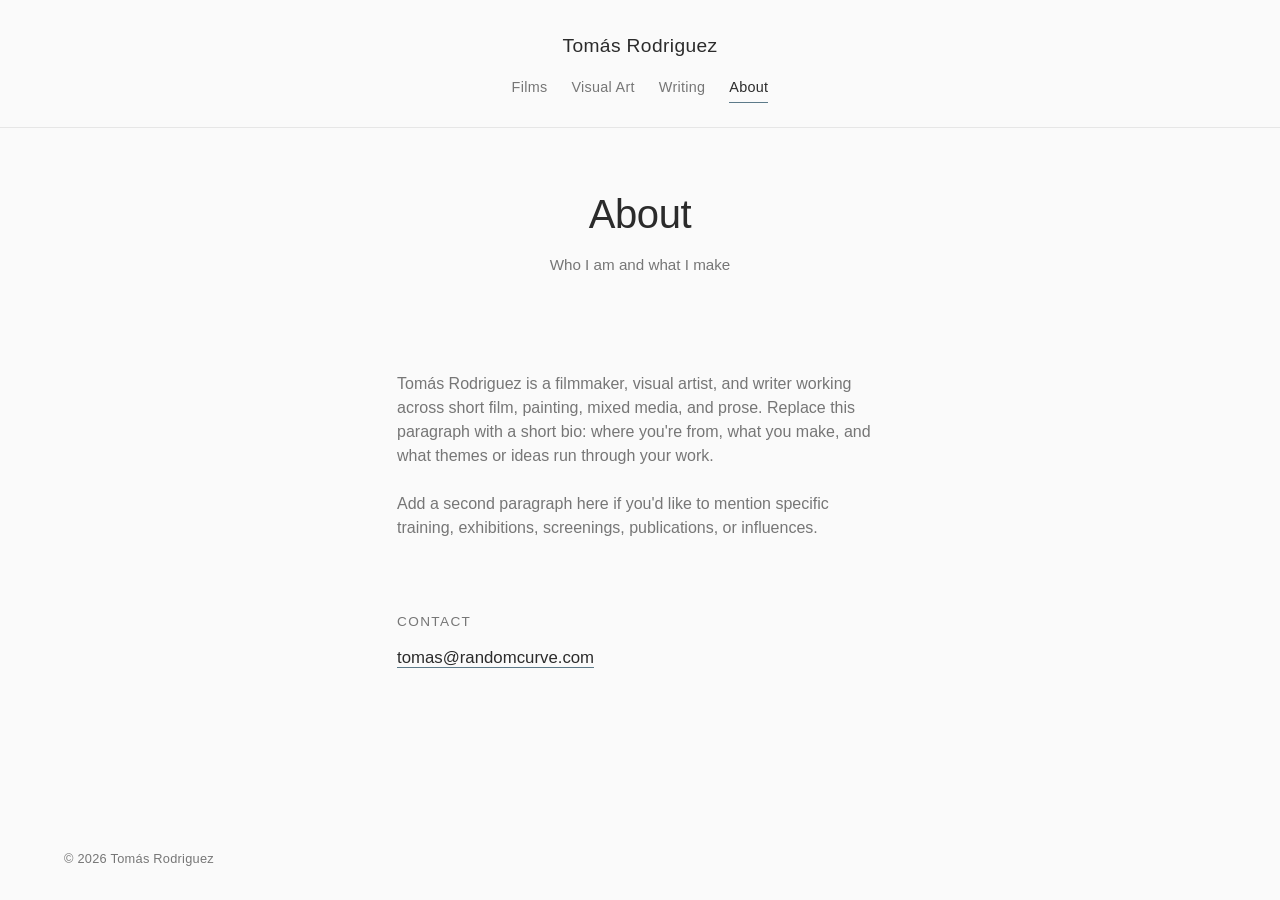
<file: about.html>
<!DOCTYPE html>
<html lang="en">
<head>
<meta charset="UTF-8">
<meta name="viewport" content="width=device-width, initial-scale=1.0">
<title>About — Tomás Rodriguez</title>
<link rel="stylesheet" href="css/style.css">
</head>
<body>

<header class="site-header">
  <div class="header-inner">
    <a href="index.html" class="logo">Tomás Rodriguez</a>
    <nav class="main-nav">
      <ul>
        <li><a href="films.html">Films</a></li>
        <li><a href="visual-art.html">Visual Art</a></li>
        <li><a href="writing.html">Writing</a></li>
        <li><a href="about.html" aria-current="page">About</a></li>
      </ul>
    </nav>
  </div>
</header>

<main>

  <section class="page-title">
    <div class="wrap">
      <h1>About</h1>
      <p>Who I am and what I make</p>
    </div>
  </section>

  <section class="about-content">
    <p>
      Tomás Rodriguez is a filmmaker, visual artist, and writer working across
      short film, painting, mixed media, and prose. Replace this paragraph
      with a short bio: where you're from, what you make, and what themes
      or ideas run through your work.
    </p>
    <p>
      Add a second paragraph here if you'd like to mention specific
      training, exhibitions, screenings, publications, or influences.
    </p>

    <div class="contact">
      <h2>Contact</h2>
      <a href="mailto:tomas@randomcurve.com">tomas@randomcurve.com</a>
    </div>
  </section>

</main>

<footer class="site-footer">
  <div class="wrap">
    <p>&copy; 2026 Tomás Rodriguez</p>
  </div>
</footer>

<script src="js/main.js"></script>
</body>
</html>
</file>
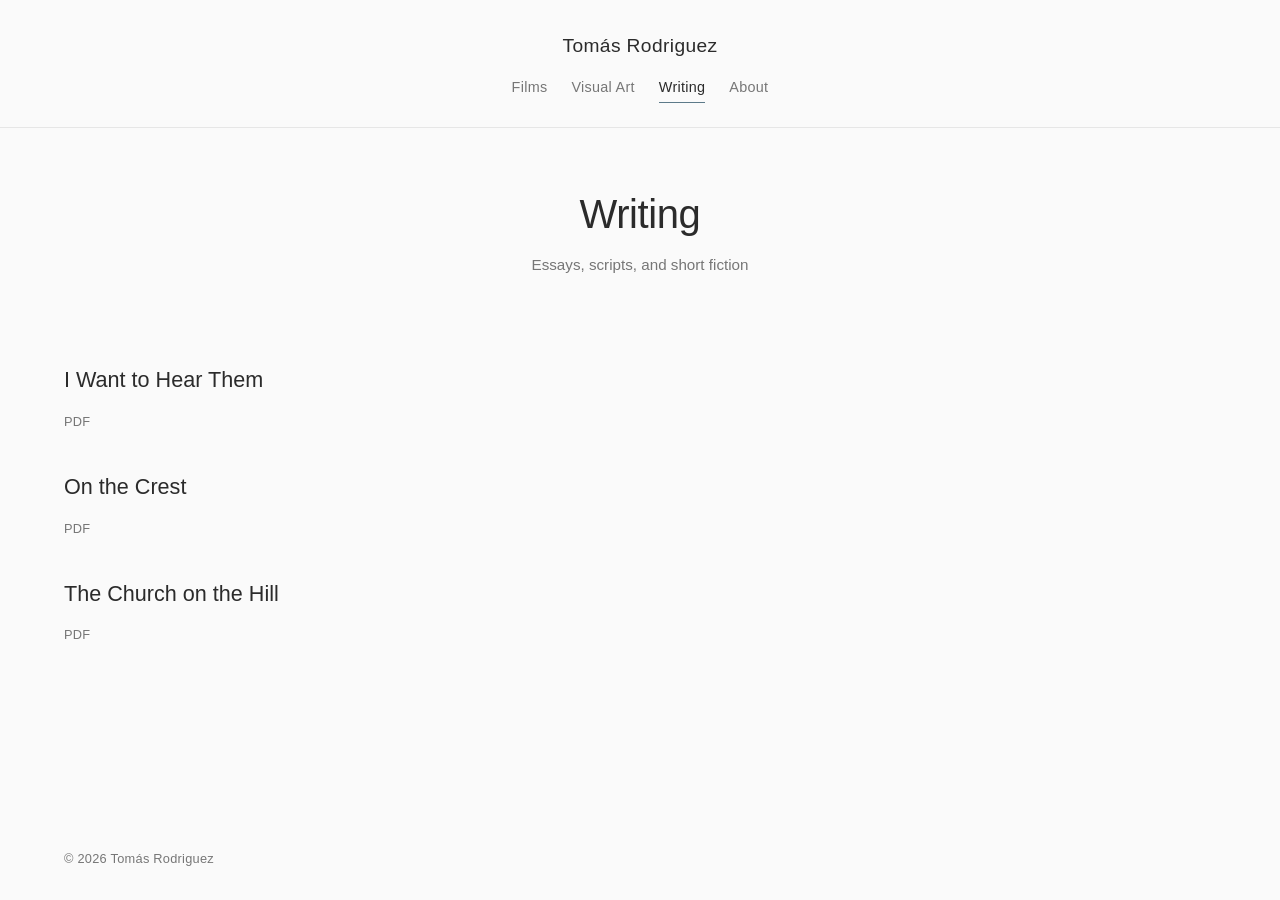
<file: writing.html>
<!DOCTYPE html>
<html lang="en">
<head>
<meta charset="UTF-8">
<meta name="viewport" content="width=device-width, initial-scale=1.0">
<title>Writing — Tomás Rodriguez</title>
<link rel="stylesheet" href="css/style.css">
</head>
<body>

<header class="site-header">
  <div class="header-inner">
    <a href="index.html" class="logo">Tomás Rodriguez</a>
    <nav class="main-nav">
      <ul>
        <li><a href="films.html">Films</a></li>
        <li><a href="visual-art.html">Visual Art</a></li>
        <li><a href="writing.html" aria-current="page">Writing</a></li>
        <li><a href="about.html">About</a></li>
      </ul>
    </nav>
  </div>
</header>

<main>

  <section class="page-title">
    <div class="wrap">
      <h1>Writing</h1>
      <p>Essays, scripts, and short fiction</p>
    </div>
  </section>

  <section class="writing-list" id="writingList"></section>

</main>

<footer class="site-footer">
  <div class="wrap">
    <p>&copy; 2026 Tomás Rodriguez</p>
  </div>
</footer>

<script src="js/main.js"></script>
</body>
</html>
</file>
<file: css/style.css>
/* ==========================================================================
   THEME VARIABLES — change these to re-theme the whole site
   ========================================================================== */
:root {
  --accent: #5c7a89;  /* muted, low-saturation accent — links / hover states only */
  --ink:    #2b2b2b;  /* dark charcoal body text */
  --paper:  #fafafa;  /* off-white background */
  --muted:  #767676;  /* muted grey text for secondary info / captions */

  --hairline: rgba(0, 0, 0, 0.08); /* subtle dividers, used sparingly */
  --scrim:    rgba(10, 10, 10, 0.92); /* lightbox overlay, stays dark regardless of page theme */

  /* lightbox text sits on the dark scrim, independent of the light page theme */
  --lightbox-ink:    #f2f2ef;
  --lightbox-muted:  #b3b3ae;
  --lightbox-accent: #9db3bd;

  --max-width: 1200px;
}

/* ==========================================================================
   RESET
   ========================================================================== */
*, *::before, *::after {
  box-sizing: border-box;
}

html, body {
  margin: 0;
  padding: 0;
}

body {
  background: var(--paper);
  color: var(--ink);
  font-family: "Helvetica Neue", Helvetica, Arial, sans-serif;
  line-height: 1.5;
  -webkit-font-smoothing: antialiased;
}

img {
  max-width: 100%;
  display: block;
}

a {
  color: inherit;
  text-decoration: none;
}

button {
  font-family: inherit;
}

ul {
  list-style: none;
  margin: 0;
  padding: 0;
}

h1, h2, h3, p {
  margin: 0;
}

.wrap {
  max-width: var(--max-width);
  margin: 0 auto;
  padding: 0 1.5rem;
}

/* ==========================================================================
   HEADER / NAV — small centered masthead, plain text nav
   ========================================================================== */
.site-header {
  background: var(--paper);
  position: sticky;
  top: 0;
  z-index: 10;
  border-bottom: 1px solid var(--hairline);
}

.header-inner {
  max-width: var(--max-width);
  margin: 0 auto;
  padding: 2rem 1.5rem 1.5rem;
  display: flex;
  flex-direction: column;
  align-items: center;
  text-align: center;
  gap: 0.9rem;
}

.logo {
  font-size: 1.2rem;
  font-weight: 500;
  letter-spacing: 0.02em;
  color: var(--ink);
  transition: color 0.15s ease;
}

.logo:hover {
  color: var(--accent);
}

.main-nav ul {
  display: flex;
  flex-wrap: wrap;
  justify-content: center;
  gap: 1.5rem;
}

.main-nav a {
  display: inline-block;
  padding-bottom: 0.2rem;
  font-weight: 400;
  font-size: 0.9rem;
  letter-spacing: 0.02em;
  color: var(--muted);
  border-bottom: 1px solid transparent;
  transition: color 0.15s ease, border-color 0.15s ease;
}

.main-nav a:hover,
.main-nav a[aria-current="page"] {
  color: var(--ink);
  border-bottom-color: var(--accent);
}

/* ==========================================================================
   HOMEPAGE COLLAGE — full-bleed, fills the viewport below the nav.
   js/main.js computes each row's height and each tile's width from the
   picked images' real aspect ratios (a justified-gallery layout), so tiles
   are never cropped; this stylesheet just lays out whatever it builds.
   ========================================================================== */
.home-collage {
  display: flex;
  flex-direction: column;
  width: 100%;
  background: var(--paper);
}

.collage-row {
  display: flex;
  width: 100%;
  justify-content: center;
}

.home-collage .home-tile {
  display: block;
  flex: 0 0 auto;
  margin: 0;
}

.home-collage .home-tile img,
.home-collage .home-tile video {
  width: 100%;
  height: 100%;
  display: block;
  object-fit: contain;
}

/* Below the narrow breakpoint js/main.js renders a single stacked column
   instead of justified rows — tiles keep their natural aspect ratio at
   full width, and the section is allowed to scroll like normal content. */
.home-collage.home-collage-narrow {
  display: block;
}

.home-collage.home-collage-narrow .home-tile {
  width: 100%;
}

.home-collage.home-collage-narrow .home-tile img,
.home-collage.home-collage-narrow .home-tile video {
  width: 100%;
  height: auto;
  object-fit: initial;
}

/* ==========================================================================
   PAGE TITLE BAR (list / about pages)
   ========================================================================== */
.page-title {
  padding: clamp(2rem, 6vw, 3.5rem) 1.5rem clamp(1.25rem, 3vw, 2rem);
  text-align: center;
}

.page-title h1 {
  font-size: clamp(1.75rem, 5vw, 2.5rem);
  font-weight: 300;
  color: var(--ink);
  letter-spacing: -0.01em;
}

.page-title p {
  margin-top: 0.6rem;
  font-size: 0.95rem;
  color: var(--muted);
}

/* ==========================================================================
   MEDIUM TABS (visual-art.html) — plain text, underline only
   ========================================================================== */
.medium-tabs {
  max-width: var(--max-width);
  margin: 0 auto;
  padding: clamp(1.5rem, 4vw, 2.5rem) 1.5rem 0;
  display: flex;
  flex-wrap: wrap;
  justify-content: center;
  gap: 2rem;
  border-bottom: 1px solid var(--hairline);
}

.tab-btn {
  background: none;
  border: none;
  padding: 0 0 1rem;
  margin-bottom: -1px;
  font-size: 0.9rem;
  letter-spacing: 0.02em;
  color: var(--muted);
  cursor: pointer;
  border-bottom: 1px solid transparent;
  transition: color 0.15s ease, border-color 0.15s ease;
}

.tab-btn:hover {
  color: var(--ink);
}

.tab-btn.is-active {
  color: var(--ink);
  font-weight: 500;
  border-bottom-color: var(--accent);
}

/* ==========================================================================
   COLLAGE / MASONRY GRID (films / visual-art)
   ========================================================================== */
.collage-grid {
  max-width: var(--max-width);
  margin: 0 auto;
  padding: clamp(2.5rem, 5vw, 4rem) 1.5rem clamp(3rem, 6vw, 5rem);
  columns: 3 310px;
  column-gap: 1rem;
}

.collage-grid[hidden] {
  display: none;
}

.collage-item {
  display: block;
  width: 100%;
  break-inside: avoid;
  margin: 0 0 1rem;
  padding: 0;
  border: none;
  background: none;
  color: inherit;
  font: inherit;
  cursor: pointer;
  position: relative;
  overflow: hidden;
  text-align: left;
}

.collage-item:focus-visible {
  outline: 2px solid var(--accent);
  outline-offset: 3px;
}

/* Masonry tiles show the image/video at its natural aspect ratio (this is
   what creates the varied-height collage look) rather than cropping it. */
.collage-item img,
.collage-item video {
  width: 100%;
  height: auto;
  display: block;
}

.collage-caption {
  position: absolute;
  left: 0;
  right: 0;
  top: 75%;
  bottom: 0;
  display: flex;
  flex-direction: column;
  justify-content: center;
  padding: 0 1rem;
  background: linear-gradient(to top, rgba(0, 0, 0, 0.65), rgba(0, 0, 0, 0));
  opacity: 0;
  transition: opacity 0.2s ease;
}

.collage-item:hover .collage-caption,
.collage-item:focus-visible .collage-caption {
  opacity: 1;
}

.collage-caption .cap-title {
  display: block;
  font-size: 0.9rem;
  color: #f5f5f3;
}

.collage-caption .cap-meta {
  display: block;
  margin-top: 0.2rem;
  font-size: 0.78rem;
  color: #d8d8d4;
}

@media (max-width: 700px) {
  .collage-grid {
    columns: 2 210px;
    column-gap: 0.75rem;
  }

  .collage-item {
    margin-bottom: 0.75rem;
  }
}

/* ==========================================================================
   LIGHTBOX
   ========================================================================== */
.lightbox {
  position: fixed;
  inset: 0;
  z-index: 100;
  display: flex;
  align-items: center;
  justify-content: center;
}

.lightbox[hidden] {
  display: none;
}

.lightbox-scrim {
  position: absolute;
  inset: 0;
  background: var(--scrim);
}

.lightbox-content {
  position: relative;
  z-index: 1;
  max-width: 88vw;
  max-height: 88vh;
  margin: 0;
  display: flex;
  flex-direction: column;
  align-items: center;
}

.lightbox-media {
  max-width: 88vw;
  max-height: 74vh;
  width: auto;
  height: auto;
}

.lightbox-media img,
.lightbox-media video {
  max-width: 88vw;
  max-height: 74vh;
  width: auto;
  height: auto;
  display: block;
}

.lightbox-caption {
  margin-top: 1.25rem;
  text-align: center;
}

.lightbox-title {
  display: block;
  font-size: 1.05rem;
  color: var(--lightbox-ink);
}

.lightbox-meta {
  display: block;
  margin-top: 0.3rem;
  font-size: 0.85rem;
  color: var(--lightbox-muted);
}

.lightbox-close,
.lightbox-prev,
.lightbox-next {
  position: absolute;
  z-index: 2;
  background: none;
  border: none;
  color: var(--lightbox-muted);
  cursor: pointer;
  font-size: 1.6rem;
  line-height: 1;
  padding: 0.75rem;
  transition: color 0.15s ease;
}

.lightbox-close:hover,
.lightbox-prev:hover,
.lightbox-next:hover {
  color: var(--lightbox-accent);
}

.lightbox-close {
  top: 1rem;
  right: 1rem;
  font-size: 2rem;
}

.lightbox-prev {
  top: 50%;
  left: 1rem;
  transform: translateY(-50%);
}

.lightbox-next {
  top: 50%;
  right: 1rem;
  transform: translateY(-50%);
}

body.lightbox-open {
  overflow: hidden;
}

/* ==========================================================================
   WRITING LIST — plain, no boxes
   ========================================================================== */
.writing-list {
  max-width: var(--max-width);
  margin: 0 auto;
  padding: clamp(2rem, 5vw, 3.5rem) 1.5rem;
  display: flex;
  flex-direction: column;
  gap: 2.5rem;
}

.writing-entry {
  display: flex;
  flex-direction: column;
  gap: 0.4rem;
}

.writing-entry h3 {
  font-size: clamp(1.1rem, 2.2vw, 1.35rem);
  font-weight: 400;
  color: var(--ink);
}

.writing-entry .description {
  font-size: 0.95rem;
  color: var(--muted);
  max-width: 60ch;
}

.writing-entry .entry-meta {
  margin-top: 0.15rem;
  font-size: 0.8rem;
  color: var(--muted);
  letter-spacing: 0.02em;
}

.writing-entry .entry-meta span:not(:last-child)::after {
  content: "\00b7";
  margin: 0 0.5rem;
}

/* ==========================================================================
   ABOUT PAGE
   ========================================================================== */
.about-content {
  max-width: 60ch;
  margin: 0 auto;
  padding: clamp(2rem, 6vw, 4rem) 1.5rem;
}

.about-content p {
  font-size: 1rem;
  color: var(--muted);
  margin-bottom: 1.5rem;
}

.about-content .contact {
  margin-top: 2.5rem;
  padding-top: 2rem;
}

.about-content .contact h2 {
  font-size: 0.85rem;
  font-weight: 400;
  letter-spacing: 0.1em;
  text-transform: uppercase;
  color: var(--muted);
  margin-bottom: 0.75rem;
}

.about-content .contact a {
  font-size: 1.05rem;
  color: var(--ink);
  border-bottom: 1px solid var(--accent);
  transition: color 0.15s ease;
}

.about-content .contact a:hover {
  color: var(--accent);
}

/* ==========================================================================
   FOOTER
   ========================================================================== */
.site-footer {
  padding: 2rem 1.5rem;
  margin-top: auto;
}

.site-footer .wrap {
  display: flex;
  flex-wrap: wrap;
  justify-content: space-between;
  gap: 1rem;
  font-size: 0.8rem;
  color: var(--muted);
  letter-spacing: 0.02em;
}

body {
  min-height: 100vh;
  display: flex;
  flex-direction: column;
}

main {
  flex: 1;
}

/* ==========================================================================
   RESPONSIVE
   ========================================================================== */
@media (max-width: 600px) {
  .main-nav ul {
    gap: 1.1rem;
  }

  .site-footer .wrap {
    flex-direction: column;
  }
}
</file>
